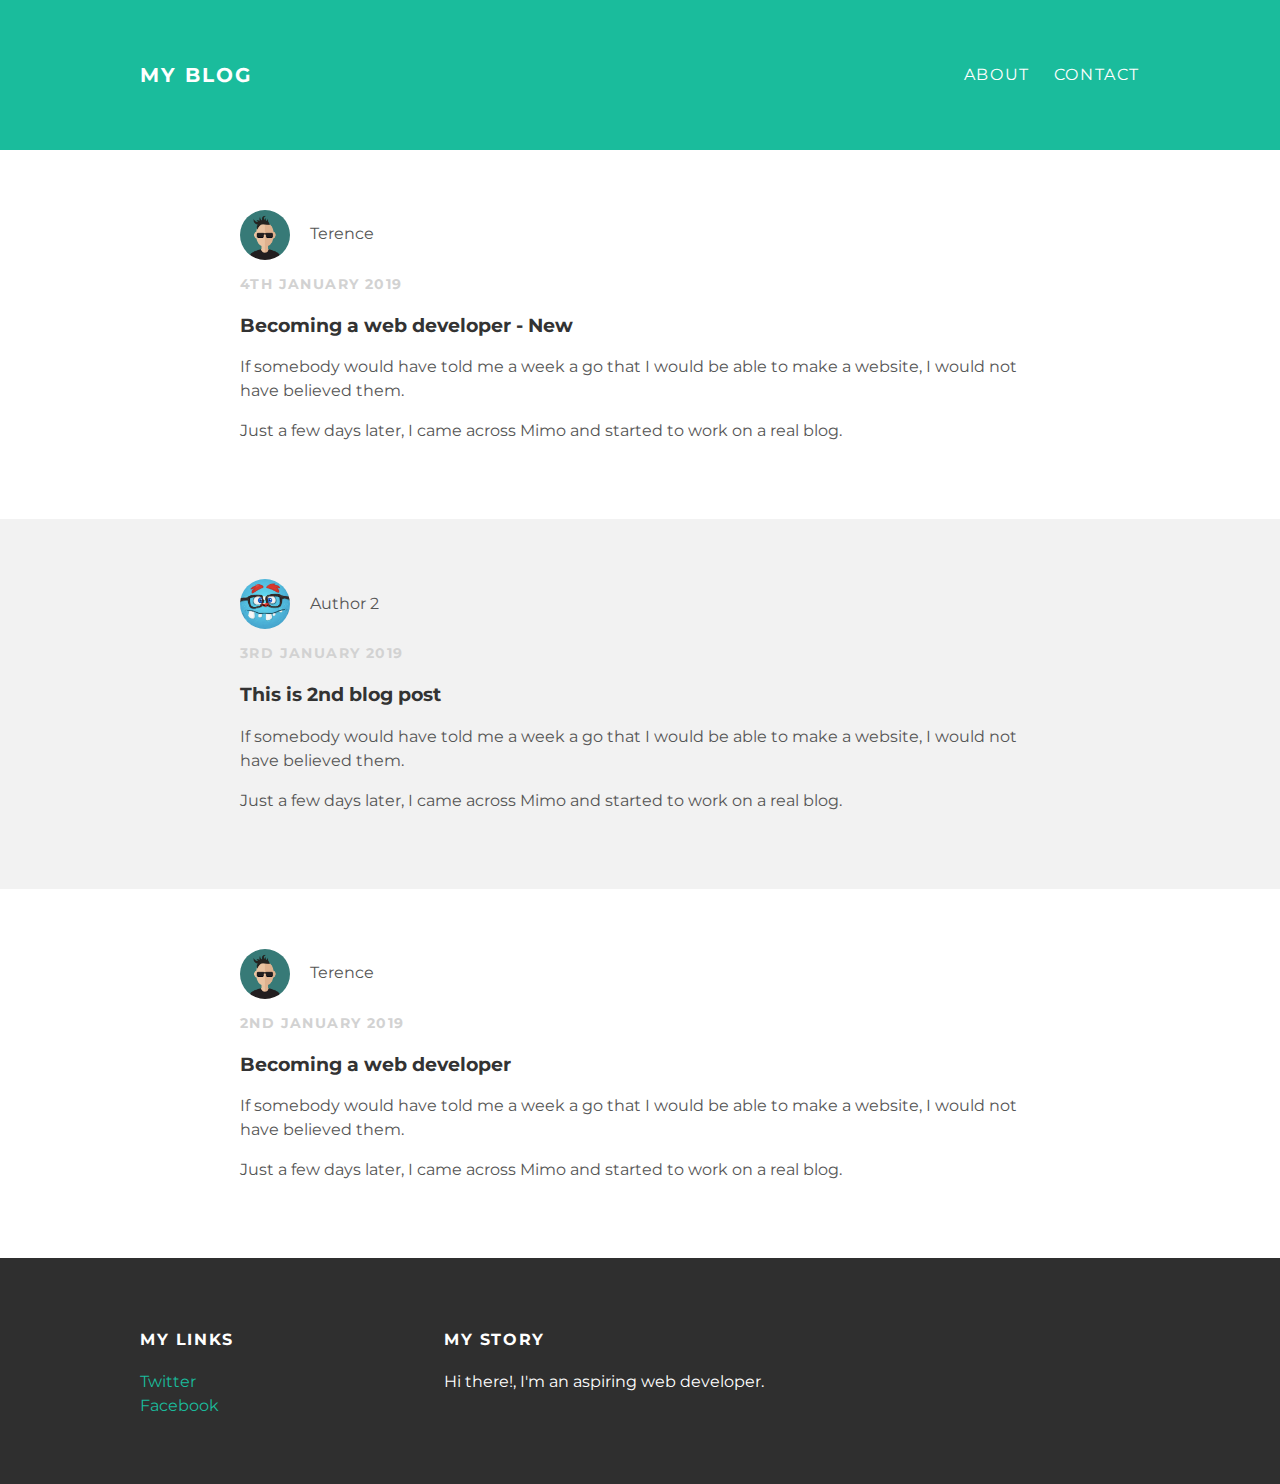
<file: index.html>
<!DOCTYPE html>
<html lang="en" dir="ltr">
  <head>
    <meta charset="utf-8">
    <title>My Blog</title>
    <link rel="stylesheet" href="styles.css">
  </head>
  <body>
    <div id="header">
      <div class="container">
        <a id="header-title" href="index.html">My Blog</a>
        <ul id="header-nav">
          <li><a href="about.html">About</a></li>
          <li><a href="mailto:terence.tan@masteryasia.com">Contact</a></li>
        </ul>
      </div>
    </div>
    <div id="content">
      <div class="post-container">
        <div class="post">
          <div class="post-author">
            <img src="Terence.png" alt="">
            <span>Terence</span>
          </div>
          <p class="post-date">4th January 2019</p>
          <h3 class="post-title">Becoming a web developer - New</h3>
          <div class="post-content">
            <p>If somebody would have told me a week a go that I would be able to make a website, I would not have believed them.</p>
            <p>Just a few days later, I came across Mimo and started to work on a real blog.</p>
          </div>
        </div>
      </div>
      
      <div class="post-container">

        <div class="post">
          <div class="post-author">
            <img src="Author2.png" alt="">
            <span>Author 2</span>
          </div>
          <p class="post-date">3rd January 2019</p>
          <h3 class="post-title">This is 2nd blog post</h3>
          <div class="post-content">
            <p>If somebody would have told me a week a go that I would be able to make a website, I would not have believed them.</p>
            <p>Just a few days later, I came across Mimo and started to work on a real blog.</p>
          </div>
        </div>
      </div>
      <div class="post-container">
        <div class="post">
          <div class="post-author">
            <img src="Terence.png" alt="">
            <span>Terence</span>
          </div>
          <p class="post-date">2nd January 2019</p>
          <h3 class="post-title">Becoming a web developer</h3>
          <div class="post-content">
            <p>If somebody would have told me a week a go that I would be able to make a website, I would not have believed them.</p>
            <p>Just a few days later, I came across Mimo and started to work on a real blog.</p>
          </div>
        </div>
      </div>
    </div>
    <div id="footer">
      <div class="container">
        <div class="column">
          <h4>My Links</h4>
          <p>
            <a href="https://twitter.com/me">Twitter</a>
            <br>
            <a href="https://facebook.com/me">Facebook</a>
          </p>
        </div>
        <div class="column">
          <h4>My Story</h4>
          <p>
            Hi there!, I'm an aspiring web developer.
          </p>
        </div>
      </div>
    </div>
  </body>
</html>
</file>
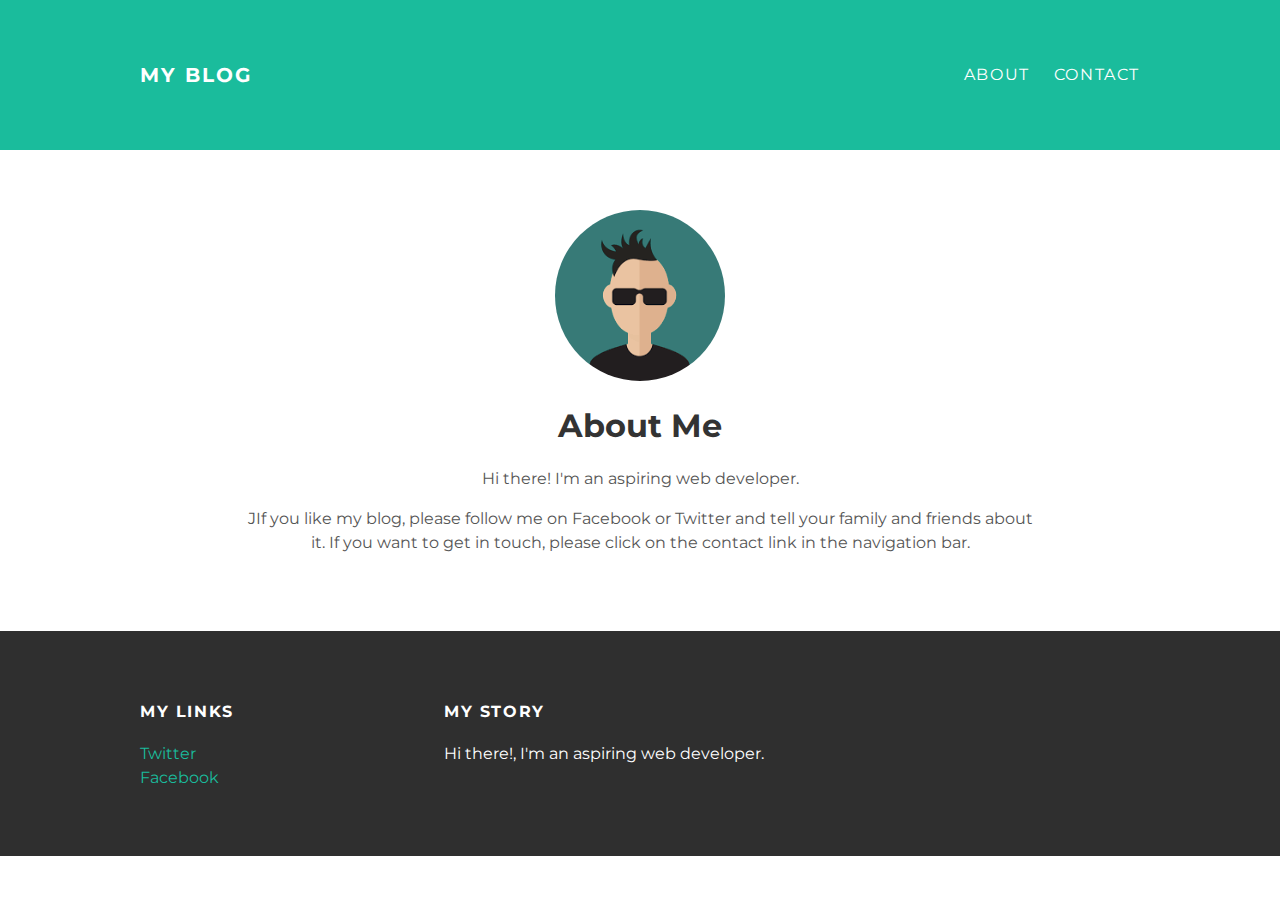
<file: about.html>
<!DOCTYPE html>
<html lang="en" dir="ltr">
  <head>
    <meta charset="utf-8">
    <title>My Blog</title>
    <link rel="stylesheet" href="styles.css">
  </head>
  <body>
    <div id="header">
      <div class="container">
        <a id="header-title" href="index.html">My Blog</a>
        <ul id="header-nav">
          <li><a href="about.html">About</a></li>
          <li><a href="mailto:terence.tan@masteryasia.com">Contact</a></li>
        </ul>
      </div>
    </div>
    <div id="content">
      <div class="container">
        <div class="about">
          <div class="about-author">
            <img src="Terence.png" alt="">
          </div>
          <h1 class="about-title">About Me</h1>
          <div class="about-content">
            <p>Hi there! I'm an aspiring web developer.</p>
            <p>JIf you like my blog, please follow me on Facebook or Twitter and tell your family and friends about it. If you want to get in touch, please click on the contact link in the navigation bar.</p>
          </div> <!-- about-content -->
        </div> <!-- about -->
      </div> <!-- container -->
    </div>  <!-- content -->
    <div id="footer">
      <div class="container">
        <div class="column">
          <h4>My Links</h4>
          <p>
            <a href="https://twitter.com/me">Twitter</a>
            <br>
            <a href="https://facebook.com/me">Facebook</a>
          </p>
        </div>
        <div class="column">
          <h4>My Story</h4>
          <p>
            Hi there!, I'm an aspiring web developer.
          </p>
        </div>
      </div>
    </div>
  </body>
</html>
</file>
<file: styles.css>
@import url(http://fonts.googleapis.com/css?family=Montserrat:400,700);

body
{
  color:#555;
  margin: 0;

  font-family: 'Montserrat', sans-serif;
}

a
{
  color: #1abc9c;
  text-decoration: none;
}

a:hover
{
  color:#F6A623;
}

h1, h2, h3, h4
{
  color: #333;
}

p
{
  line-height: 1.5;
}

#header
{
  background-color: #1abc9c;
  height: 150px;
  line-height: 150px;
}

#header-title
{
  display: block;
  float: left;
  font-size: 20px;
  font-weight: bold;
}

#header-nav
{
  display: block;
  float: right;
  margin-top: 0;
}

#header-nav li
{
  display: inline;
  padding-left: 20px;
}

.container
{
  max-width: 1000px;
  margin: 0 auto;
}

#header a
{
  color: white;
  text-decoration: none;
  text-transform: uppercase;
  letter-spacing: 0.1em;
}

#header a:hover
{
  color: #222;
}

#footer
{
  background-color: #2f2f2f;
  padding: 50px 0;
}

.column
{
  min-width: 300px;
  display: inline-block;
  vertical-align: top;
}

#footer h4
{
  color: white;
  text-transform: uppercase;
  letter-spacing: 0.1em;
}

#footer p
{
  color: white;
}


.post, .about
{
  max-width: 800px;
  margin: 0 auto;
  padding: 60px 0;
}

.post-author img
{
  width:50px;
  height: 50px;
  vertical-align: middle;
}

.post-author span
{
  margin-left: 16px;
}

.post-date
{
  color: #D2D2D2;
  font-size:14px;
  font-weight: bold;
  text-transform: uppercase;
  letter-spacing: 0.1em;
}

.post-container:nth-child(even)
{
  background-color: #f2f2f2;
}

.about
{
    text-align: center;
}

.post-author img, .about-author img
{
  border-radius: 50%;
}
</file>
